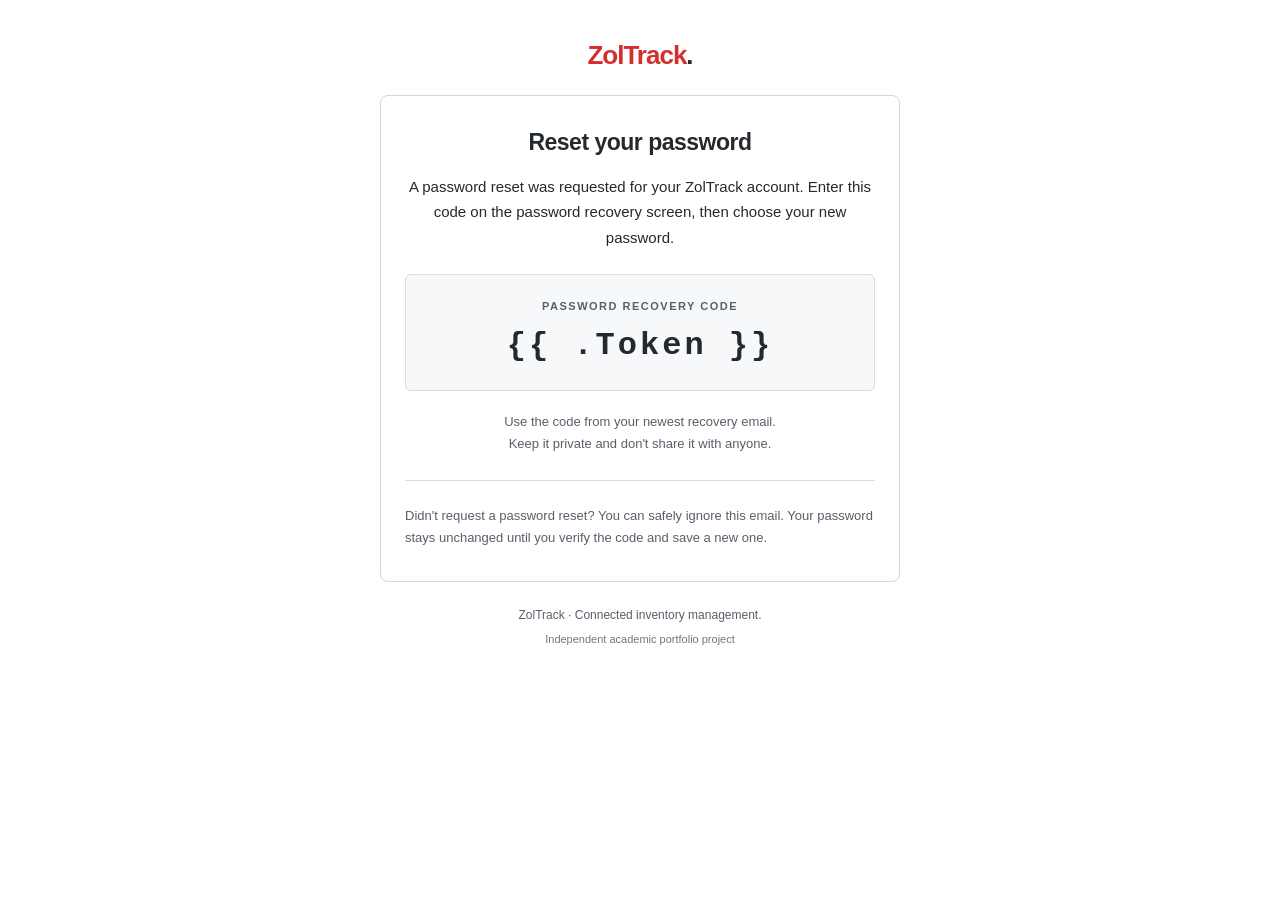
<file: docs/email-templates/reset-password.html>
<!DOCTYPE html>
<html lang="en">
<head>
  <meta charset="UTF-8">
  <meta name="viewport" content="width=device-width, initial-scale=1.0">
  <title>Reset your ZolTrack password</title>
</head>
<body style="margin:0;padding:0;background-color:#ffffff;color:#24292f;font-family:Arial,Helvetica,sans-serif;">
  <div style="display:none;max-height:0;overflow:hidden;opacity:0;">Your ZolTrack password recovery code. Enter it in the app to reset your password.</div>
  <table role="presentation" width="100%" cellspacing="0" cellpadding="0" border="0" style="background-color:#ffffff;">
    <tr>
      <td align="center" style="padding:40px 16px;">
        <table role="presentation" width="100%" cellspacing="0" cellpadding="0" border="0" style="max-width:520px;">
          <tr>
            <td align="center" style="padding:0 0 24px;">
              <span style="display:inline-block;font-family:Arial,Helvetica,sans-serif;font-size:26px;font-weight:700;letter-spacing:-1px;color:#d32f2f;">ZolTrack<span style="color:#24292f;">.</span></span>
            </td>
          </tr>
          <tr>
            <td style="padding:32px 24px;border:1px solid #d0d7de;border-radius:8px;">
              <h1 style="margin:0 0 16px;font-size:23px;line-height:1.3;font-weight:600;letter-spacing:-0.5px;text-align:center;">Reset your password</h1>
              <p style="margin:0 0 24px;font-size:15px;line-height:1.7;text-align:center;">A password reset was requested for your ZolTrack account. Enter this code on the password recovery screen, then choose your new password.</p>
              <table role="presentation" width="100%" cellspacing="0" cellpadding="0" border="0">
                <tr>
                  <td align="center" style="padding:24px 8px;background-color:#f6f8fa;border:1px solid #d8dee4;border-radius:6px;">
                    <p style="margin:0 0 10px;font-family:Arial,Helvetica,sans-serif;font-size:11px;line-height:1.4;font-weight:700;letter-spacing:1.5px;color:#57606a;">PASSWORD RECOVERY CODE</p>
                    <p style="margin:0;font-family:'Courier New',Courier,monospace;font-size:32px;line-height:1.3;font-weight:700;letter-spacing:3px;color:#24292f;">{{ .Token }}</p>
                  </td>
                </tr>
              </table>
              <p style="margin:20px 0 0;font-size:13px;line-height:1.7;color:#57606a;text-align:center;">Use the code from your newest recovery email.<br>Keep it private and don't share it with anyone.</p>
              <hr style="margin:24px 0;border:0;border-top:1px solid #d8dee4;">
              <p style="margin:0;font-size:13px;line-height:1.7;color:#57606a;">Didn't request a password reset? You can safely ignore this email. Your password stays unchanged until you verify the code and save a new one.</p>
            </td>
          </tr>
          <tr>
            <td align="center" style="padding:24px 16px 0;">
              <p style="margin:0 0 6px;font-size:12px;line-height:1.6;color:#57606a;">ZolTrack &middot; Connected inventory management.</p>
              <p style="margin:0;font-size:11px;line-height:1.6;color:#6e7781;">Independent academic portfolio project</p>
            </td>
          </tr>
        </table>
      </td>
    </tr>
  </table>
</body>
</html>
</file>
